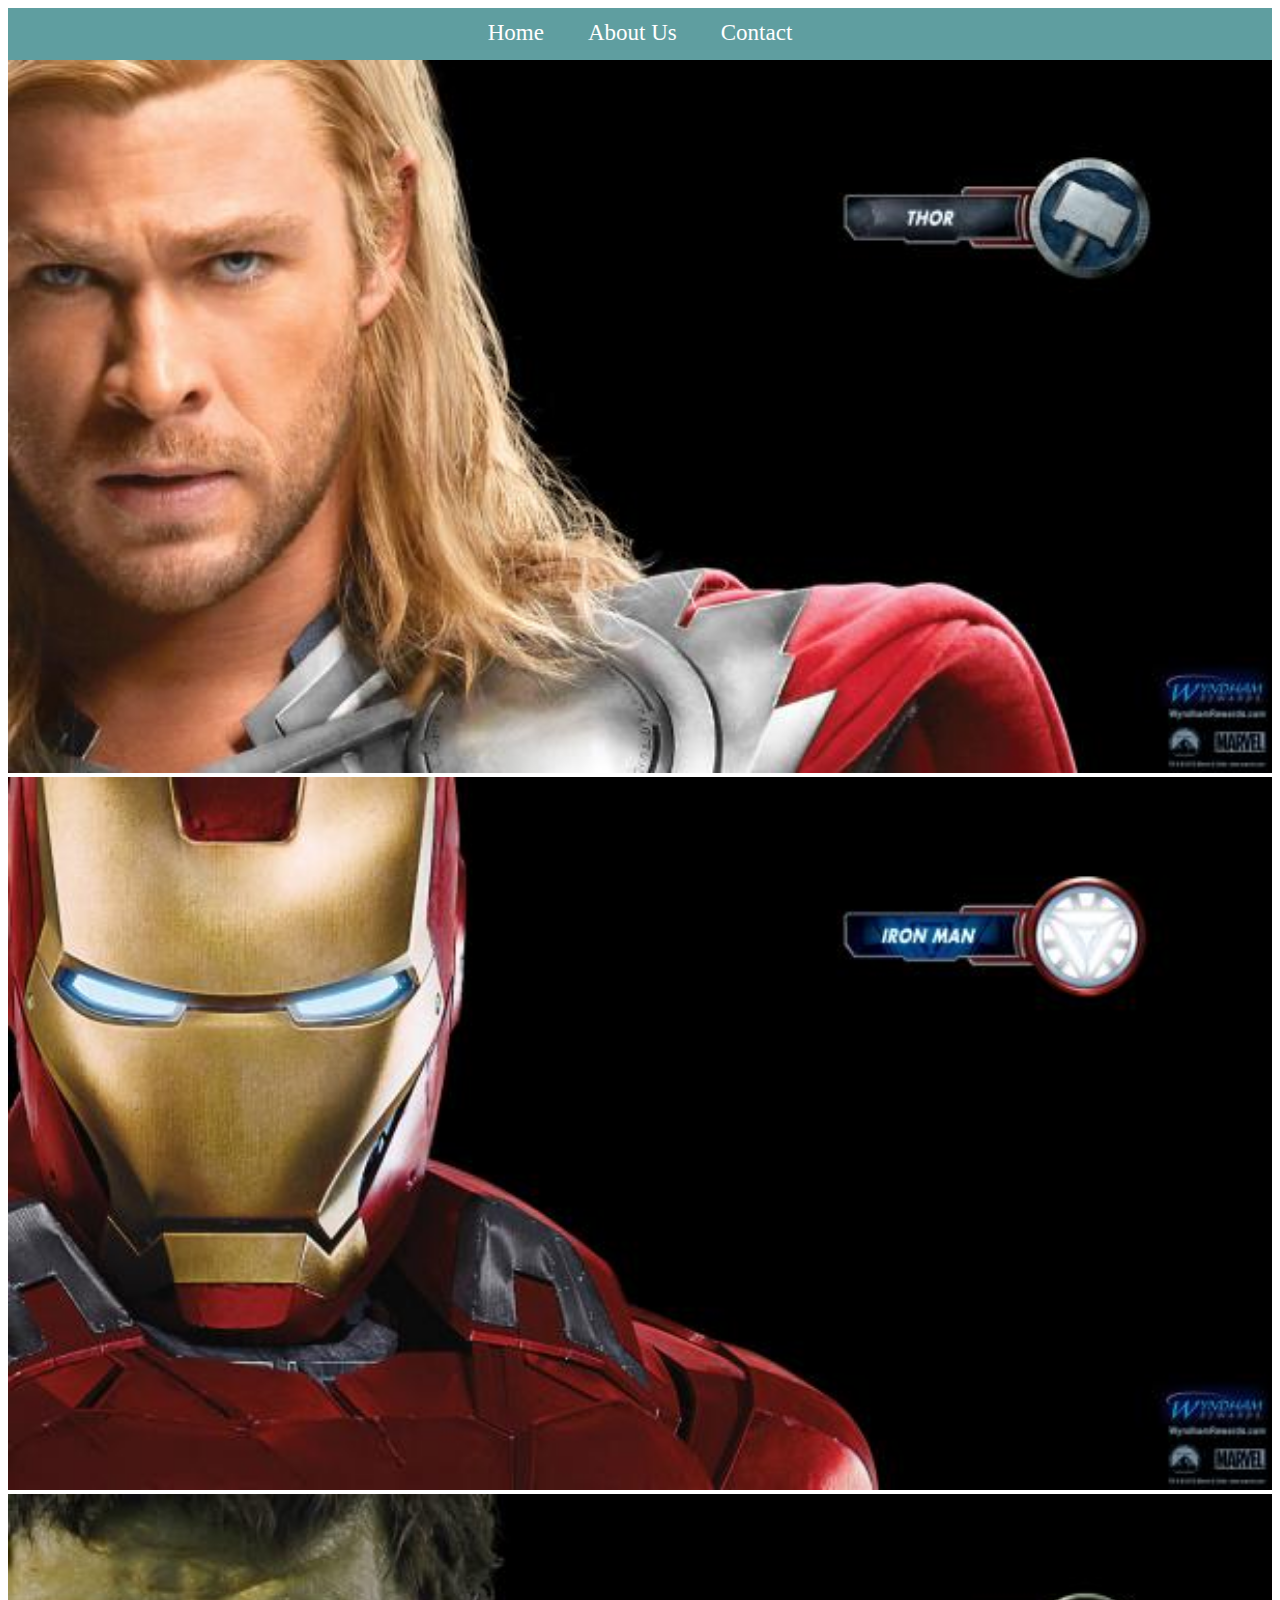
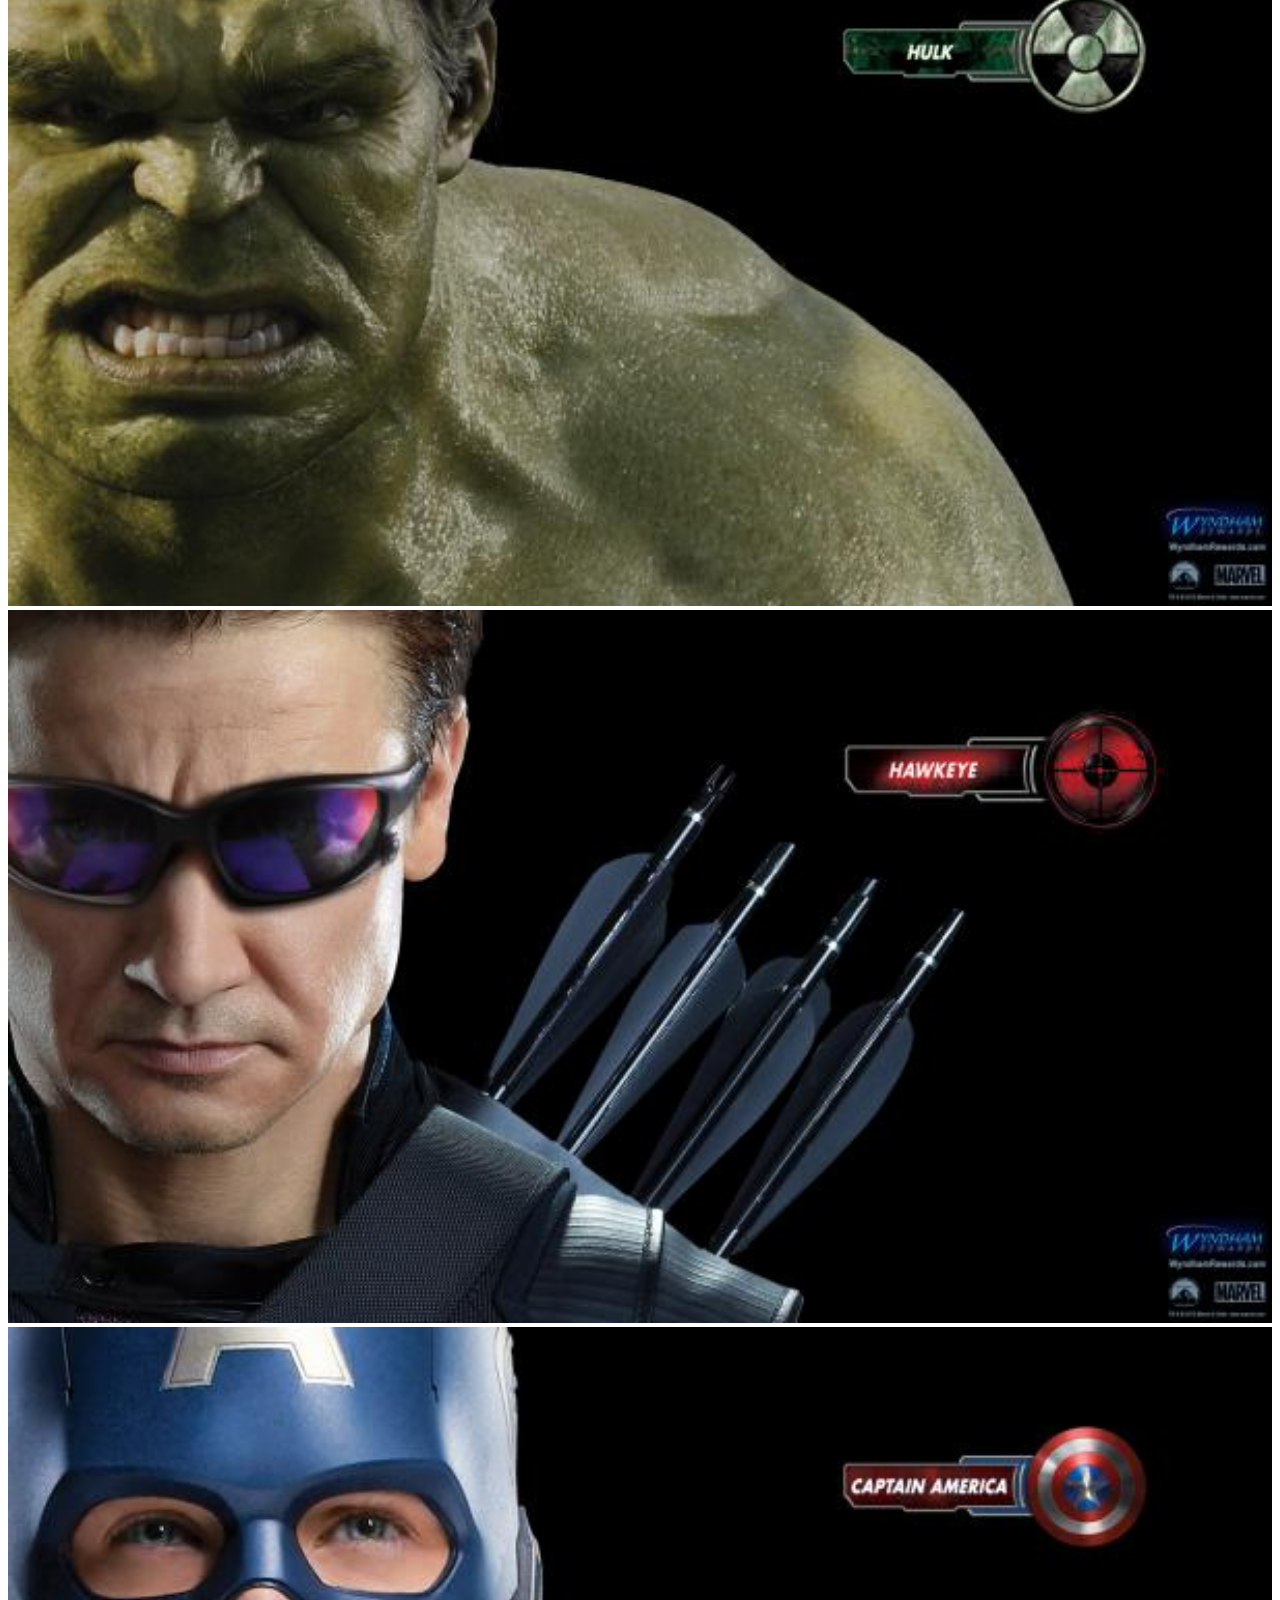
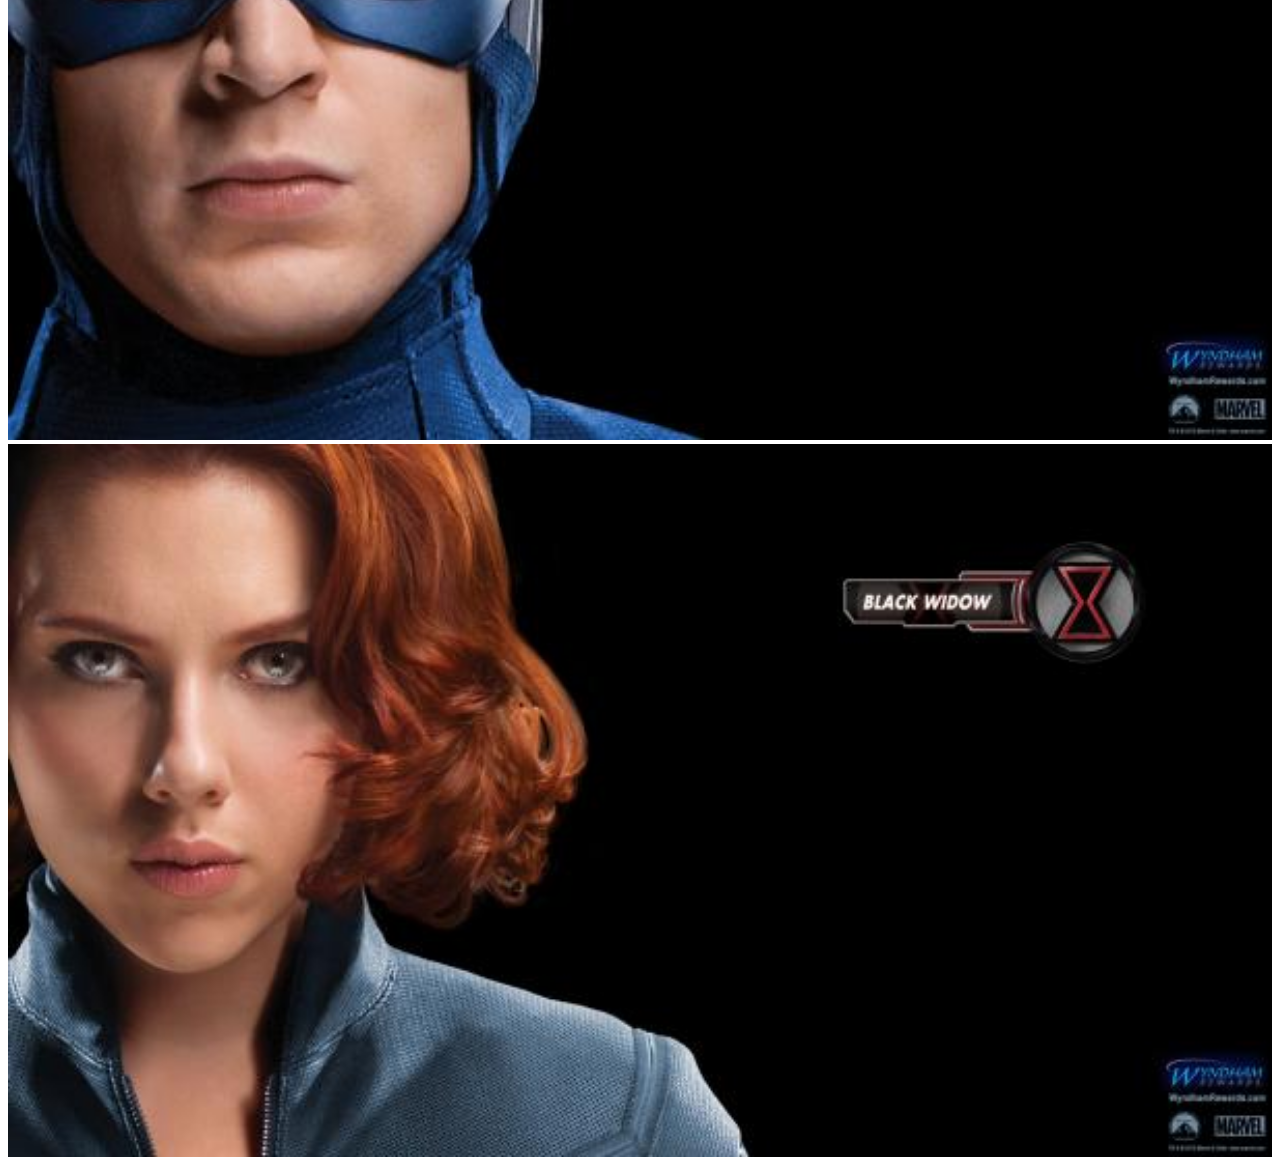
<file: index.html>
<!DOCTYPE html>
<html>
      <head>
            <link rel="stylesheet" href="style.css">
      </head>
      <body>
           <div id="menu">
            <a href="index.html">Home</a>
            <a href="about.html">About Us</a>
            <a href="contact.html">Contact</a>          
          </div>        
           <div class="gallery">
               <a href="avenger-1.html"><img src="images/avengers_01.jpg"/></a>
               <a href="avenger-2.html"><img src="images/avengers_02.jpg"/></a>
               <a href="avenger-3.html"><img src="images/avengers_03.jpg"/></a>
               <a href="avenger-4.html"><img src="images/avengers_04.jpg"/></a>
               <a href="avenger-5.html"><img src="images/avengers_05.jpg"/></a>
               <a href="avenger-6.html"><img src="images/avengers_06.jpg"/></a>
        </div>
          </body>
</html>
</file>
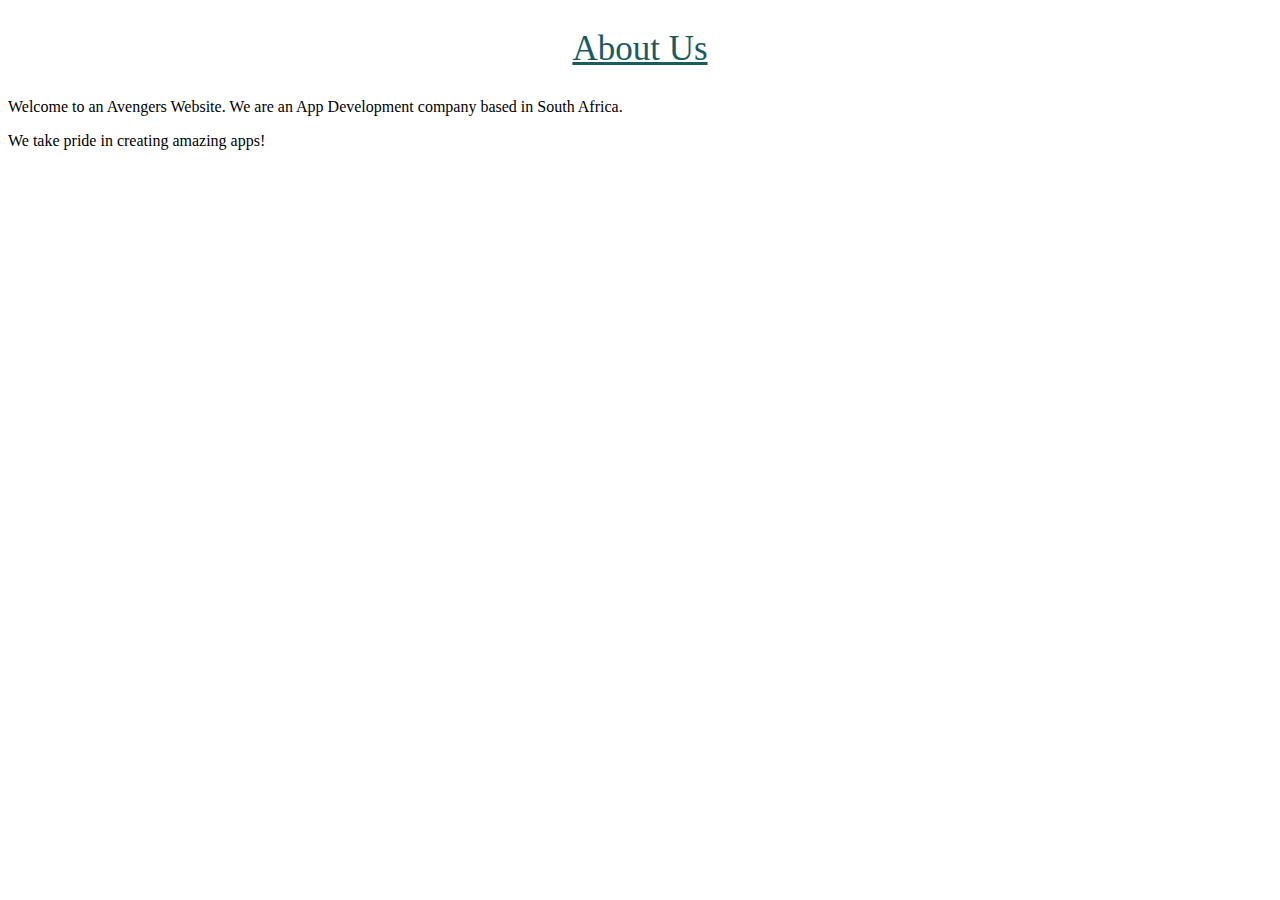
<file: about.html>
<!DOCTYPE html>
<html>
      <head>
            <link rel="stylesheet" href="style.css">
      </head>
      <body>
          <h2>About Us</h2>
          <p>Welcome to an Avengers Website. We are an App Development company based in South Africa.</p>
          <p>We take pride in creating amazing apps!</p>
          </body>
</html>
</file>
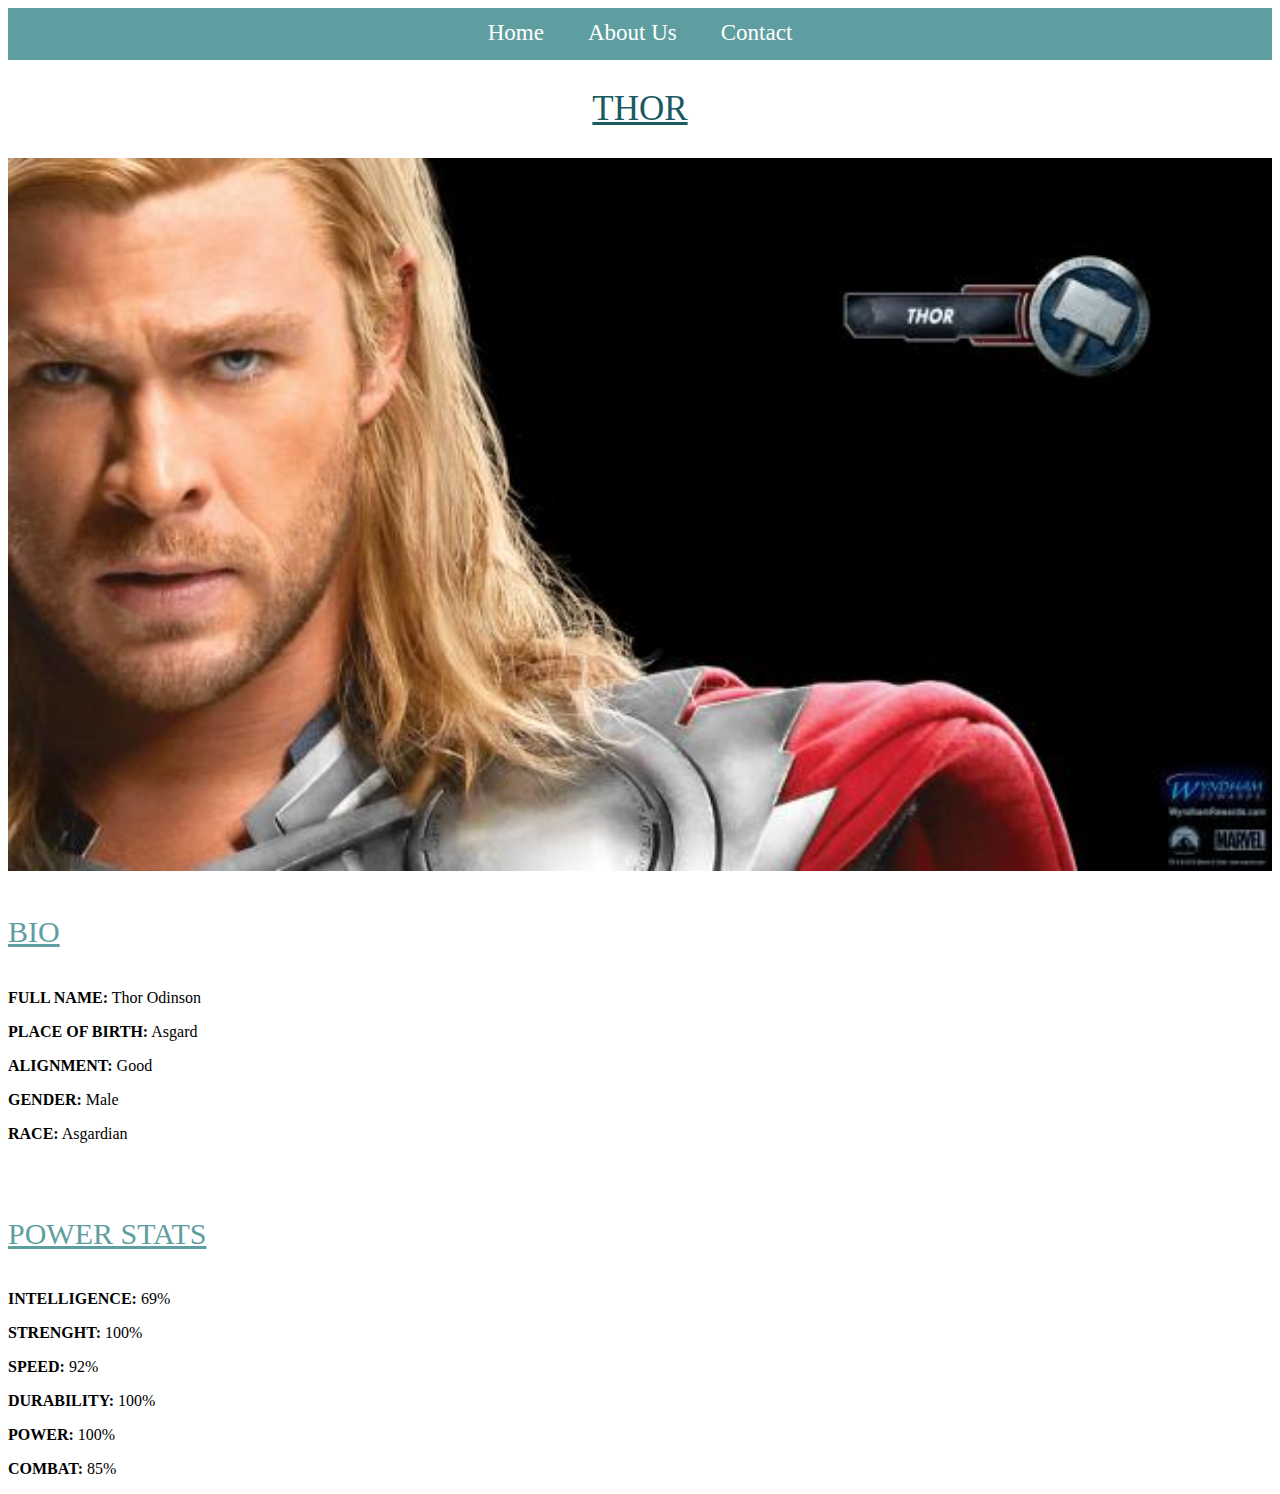
<file: avenger-1.html>
<!DOCTYPE html>
<html>
      <head>
            <link rel="stylesheet" href="style.css">
      </head>
      <body>
        <div id="menu">
            <a href="index.html">Home</a>
            <a href="about.html">About Us</a>
            <a href="contact.html">Contact</a>          
        </div>   
          <h2>THOR</h2>
           <div class="gallery">
               <img src="images/avengers_01.jpg"/>
              </div>
          <h4>BIO</h4>
          <p><b>FULL NAME:</b> Thor Odinson</p> 
          <p><b>PLACE OF BIRTH:</b> Asgard</p> 
          <p><b>ALIGNMENT:</b> Good</p> 
          <p><b>GENDER:</b> Male</p>
          <p><b>RACE:</b> Asgardian</p> 
          <br/>
          <h4>POWER STATS</h4>
          <p><b>INTELLIGENCE:</b> 69%</p>
          <p><b>STRENGHT:</b> 100%</p>
          <p><b>SPEED:</b> 92%</p>
          <p><b>DURABILITY:</b> 100%</p>
          <p><b>POWER:</b> 100%</p>
          <p><b>COMBAT:</b> 85%</p>
      </body>
</html>
</file>
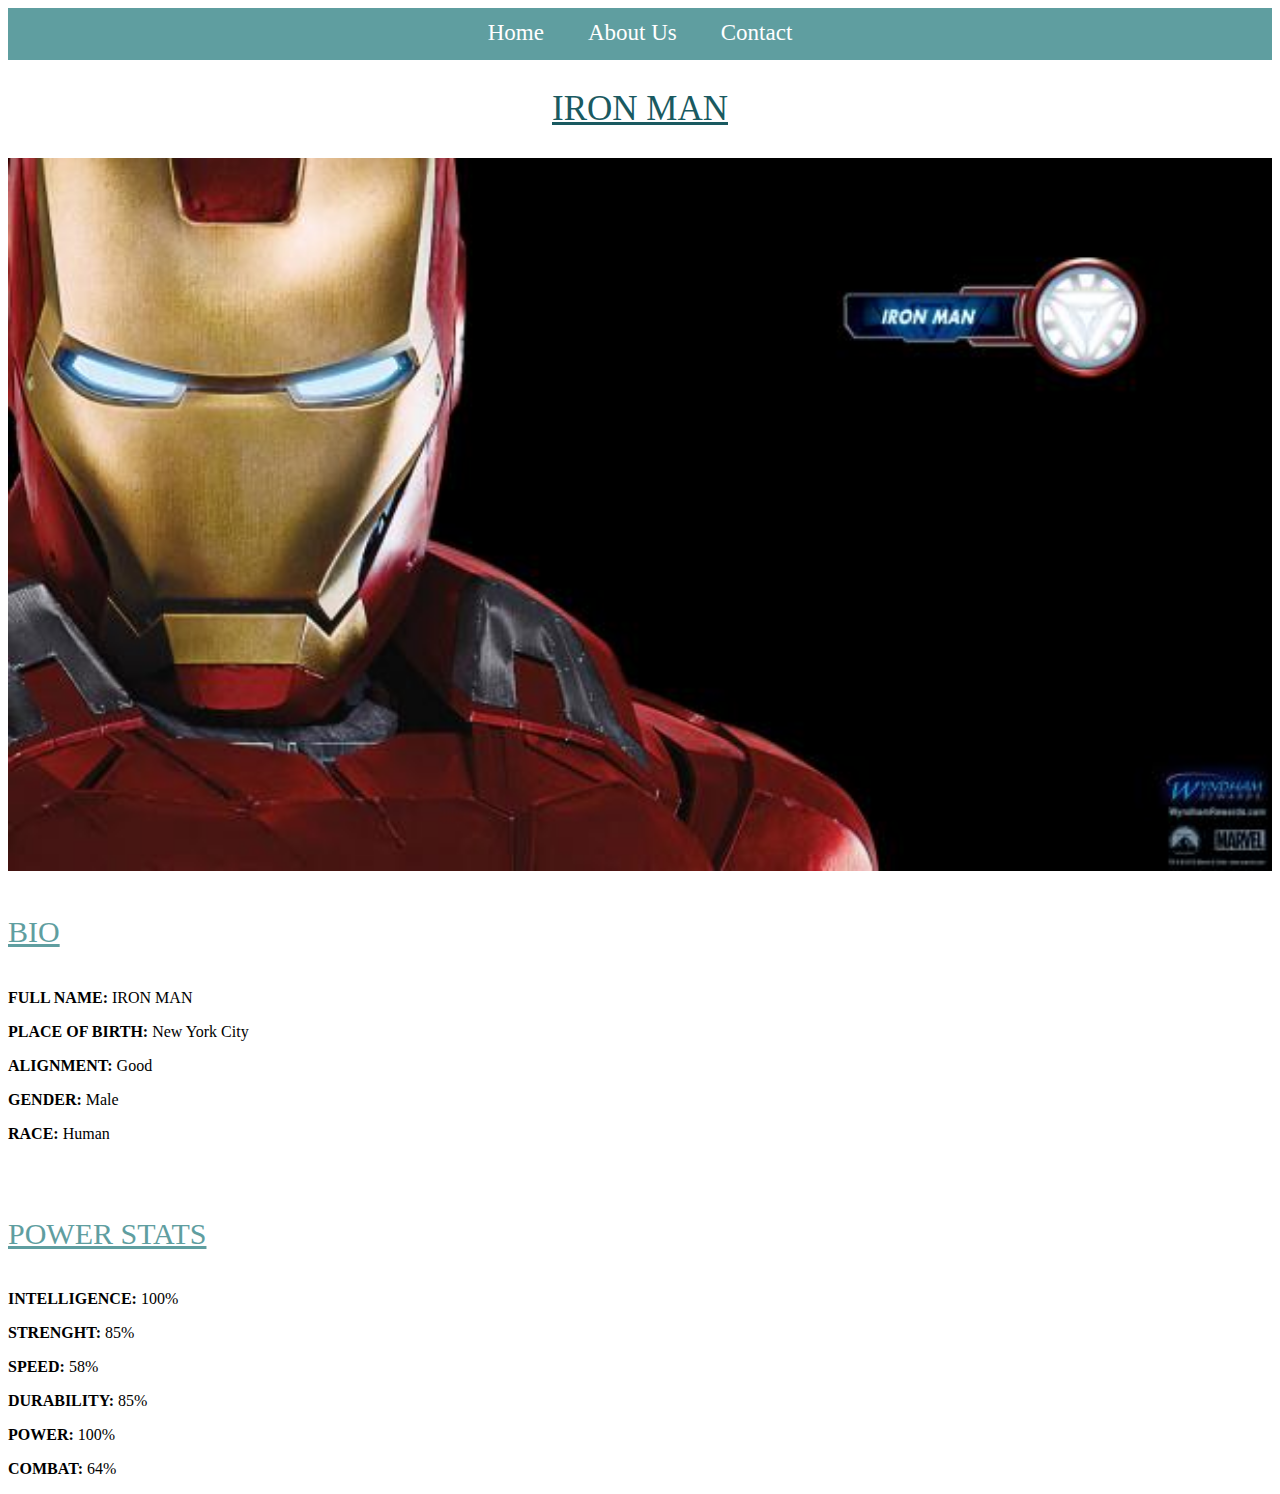
<file: avenger-2.html>
<!DOCTYPE html>
<html>
      <head>
            <link rel="stylesheet" href="style.css">
      </head>
      <body>
        <div id="menu">
            <a href="index.html">Home</a>
            <a href="about.html">About Us</a>
            <a href="contact.html">Contact</a>          
        </div>   
          <h2>IRON MAN</h2>
           <div class="gallery">
               <img src="images/avengers_02.jpg"/>
              </div>
          <h4>BIO</h4>
          <p><b>FULL NAME:</b> IRON MAN</p> 
          <p><b>PLACE OF BIRTH:</b> New York City</p> 
          <p><b>ALIGNMENT:</b> Good</p> 
          <p><b>GENDER:</b> Male</p>
          <p><b>RACE:</b> Human</p> 
          <br/>
          <h4>POWER STATS</h4>
          <p><b>INTELLIGENCE:</b> 100%</p>
          <p><b>STRENGHT:</b> 85%</p>
          <p><b>SPEED:</b> 58%</p>
          <p><b>DURABILITY:</b> 85%</p>
          <p><b>POWER:</b> 100%</p>
          <p><b>COMBAT:</b> 64%</p>
      </body>
</html>
</file>
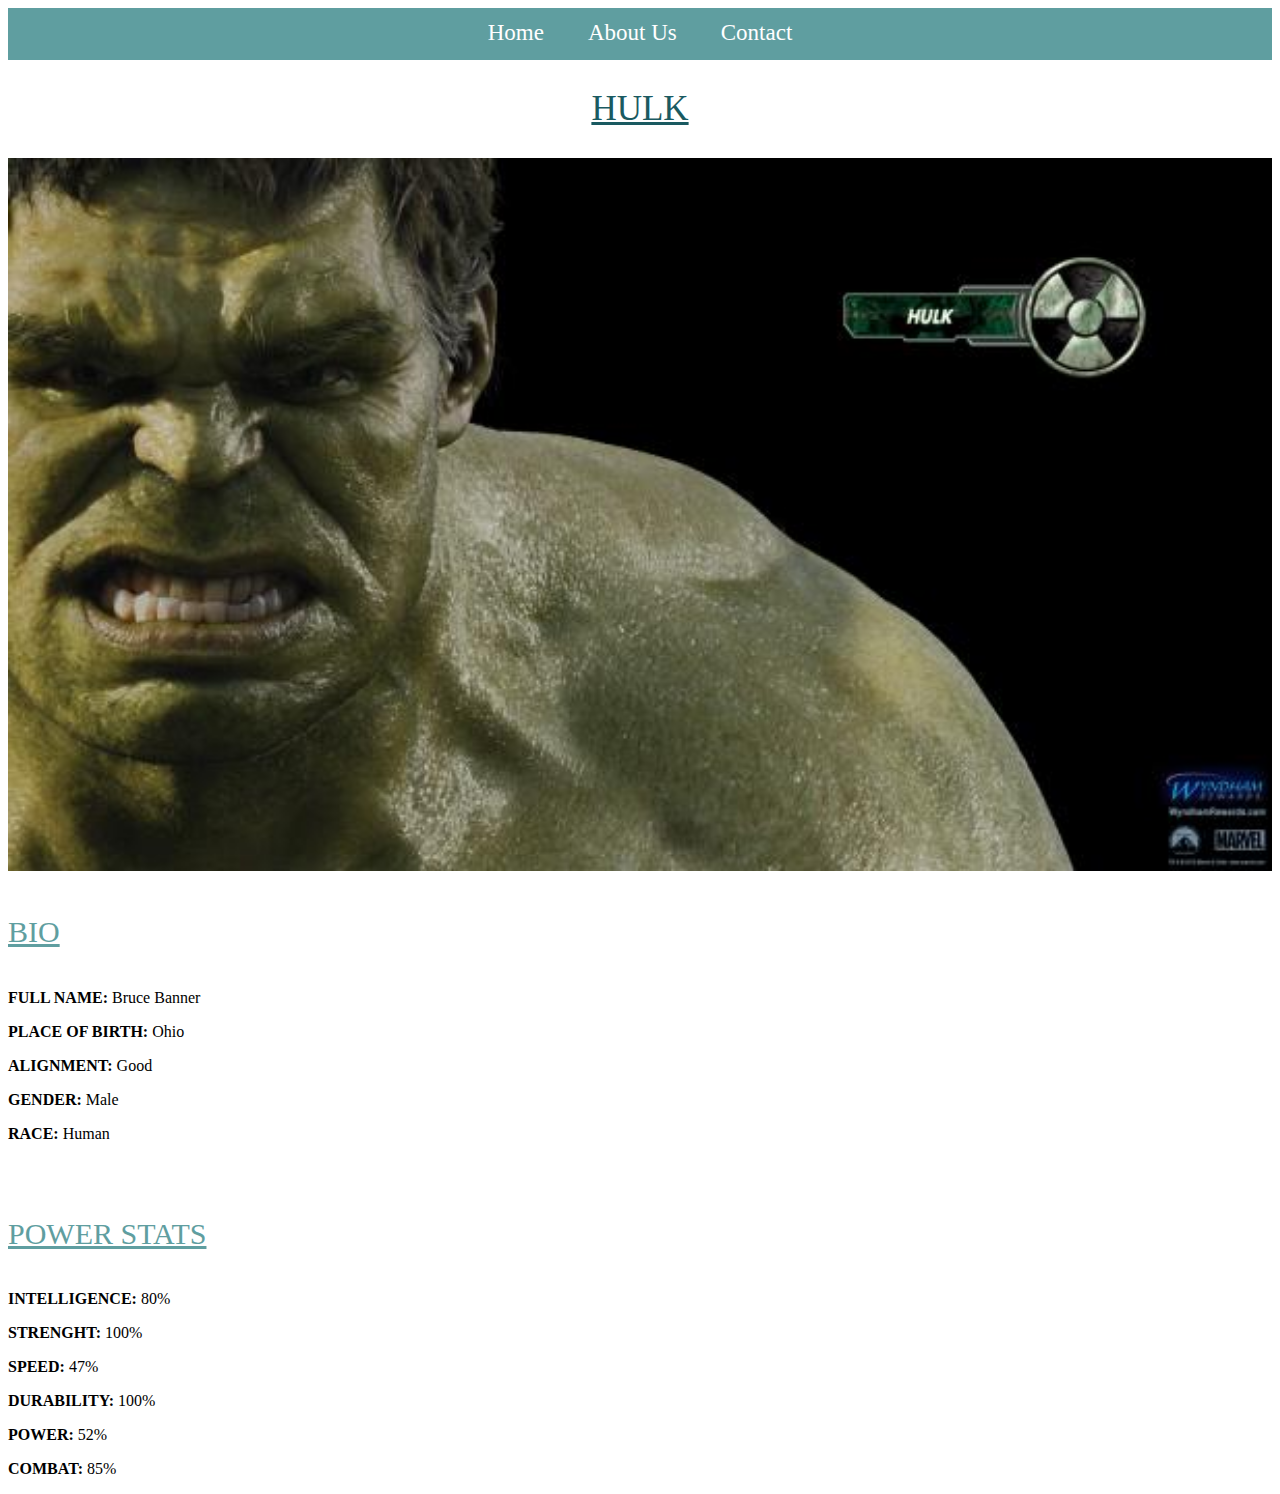
<file: avenger-3.html>
<!DOCTYPE html>
<html>
      <head>
            <link rel="stylesheet" href="style.css">
      </head>
      <body>
        <div id="menu">
            <a href="index.html">Home</a>
            <a href="about.html">About Us</a>
            <a href="contact.html">Contact</a>          
        </div>   
          <h2>HULK</h2>
           <div class="gallery">
               <img src="images/avengers_03.jpg"/>
              </div>
          <h4>BIO</h4>
          <p><b>FULL NAME:</b> Bruce Banner</p> 
          <p><b>PLACE OF BIRTH:</b> Ohio</p> 
          <p><b>ALIGNMENT:</b> Good</p> 
          <p><b>GENDER:</b> Male</p>
          <p><b>RACE:</b> Human</p> 
          <br/>
          <h4>POWER STATS</h4>
          <p><b>INTELLIGENCE:</b> 80%</p>
          <p><b>STRENGHT:</b> 100%</p>
          <p><b>SPEED:</b> 47%</p>
          <p><b>DURABILITY:</b> 100%</p>
          <p><b>POWER:</b> 52%</p>
          <p><b>COMBAT:</b> 85%</p>
      </body>
</html>
</file>
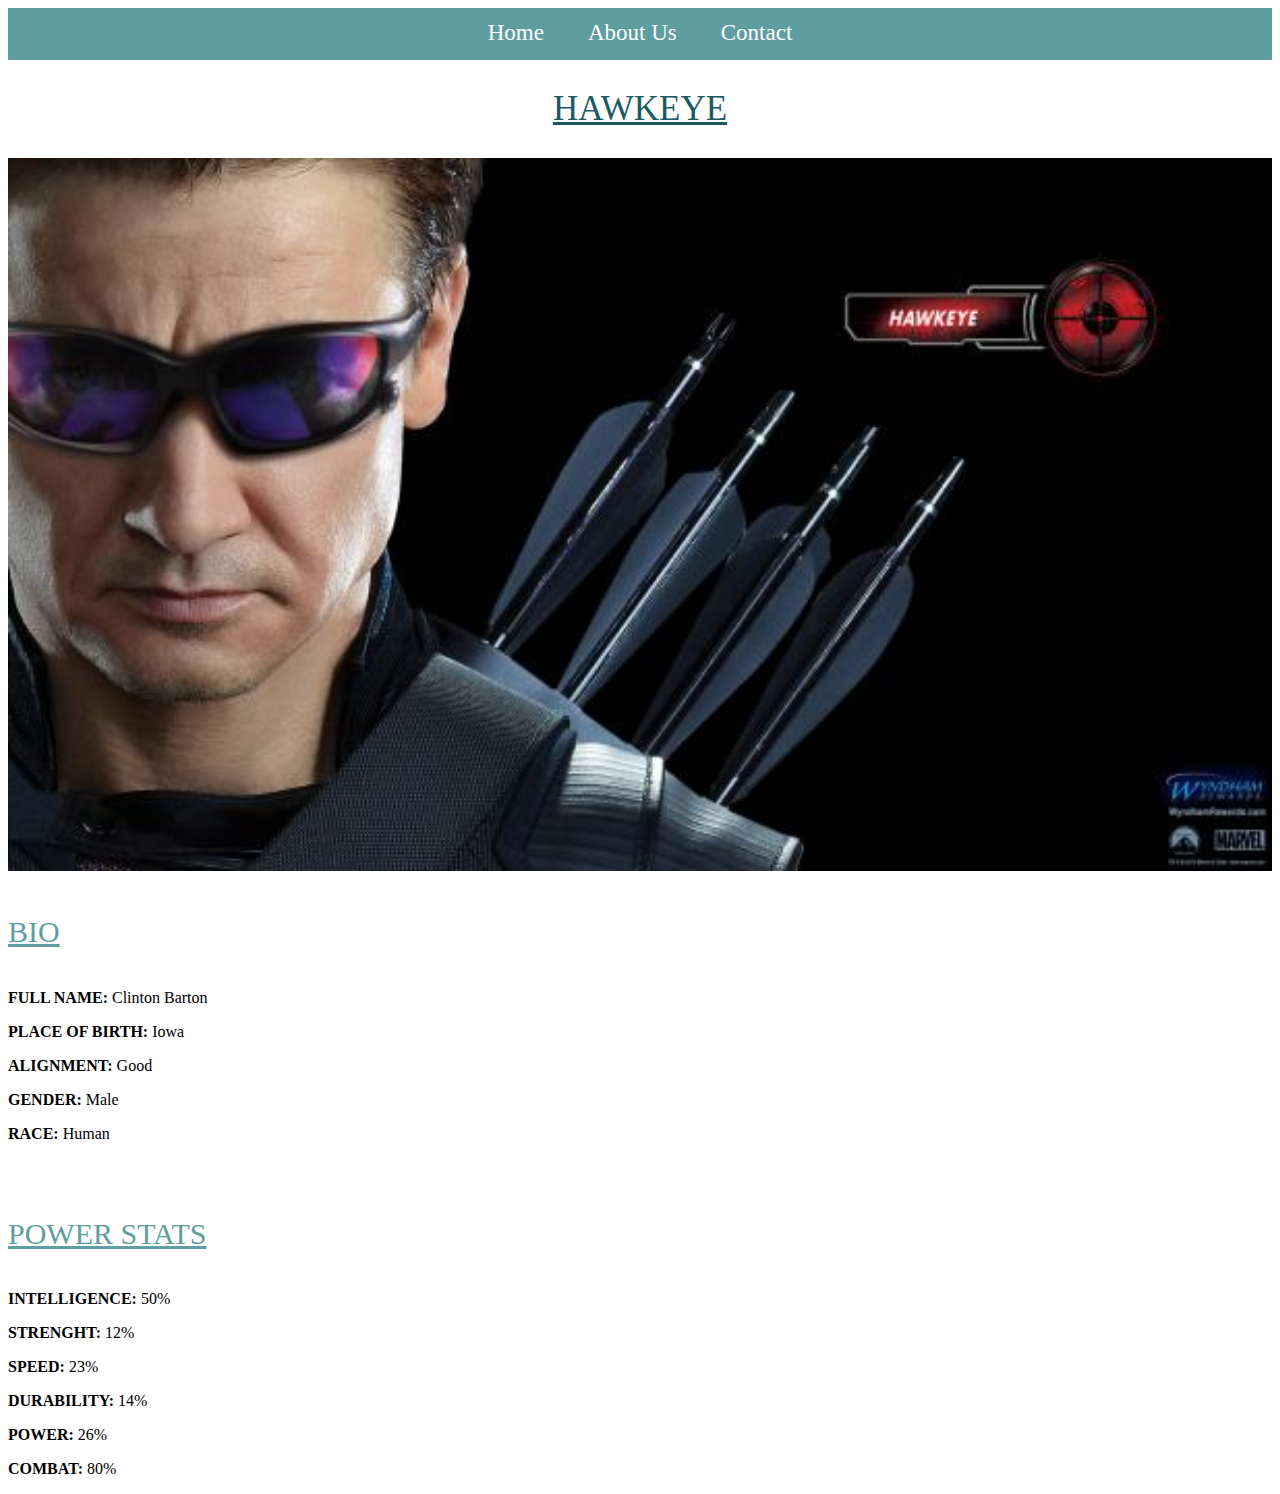
<file: avenger-4.html>
<!DOCTYPE html>
<html>
      <head>
            <link rel="stylesheet" href="style.css">
      </head>
      <body>
        <div id="menu">
            <a href="index.html">Home</a>
            <a href="about.html">About Us</a>
            <a href="contact.html">Contact</a>          
        </div>   
          <h2>HAWKEYE</h2>
           <div class="gallery">
               <img src="images/avengers_04.jpg"/>
              </div>
          <h4>BIO</h4>
          <p><b>FULL NAME:</b> Clinton Barton</p> 
          <p><b>PLACE OF BIRTH:</b> Iowa</p> 
          <p><b>ALIGNMENT:</b> Good</p> 
          <p><b>GENDER:</b> Male</p>
          <p><b>RACE:</b> Human</p> 
          <br/>
          <h4>POWER STATS</h4>
          <p><b>INTELLIGENCE:</b> 50%</p>
          <p><b>STRENGHT:</b> 12%</p>
          <p><b>SPEED:</b> 23%</p>
          <p><b>DURABILITY:</b> 14%</p>
          <p><b>POWER:</b> 26%</p>
          <p><b>COMBAT:</b> 80%</p>
      </body>
</html>
</file>
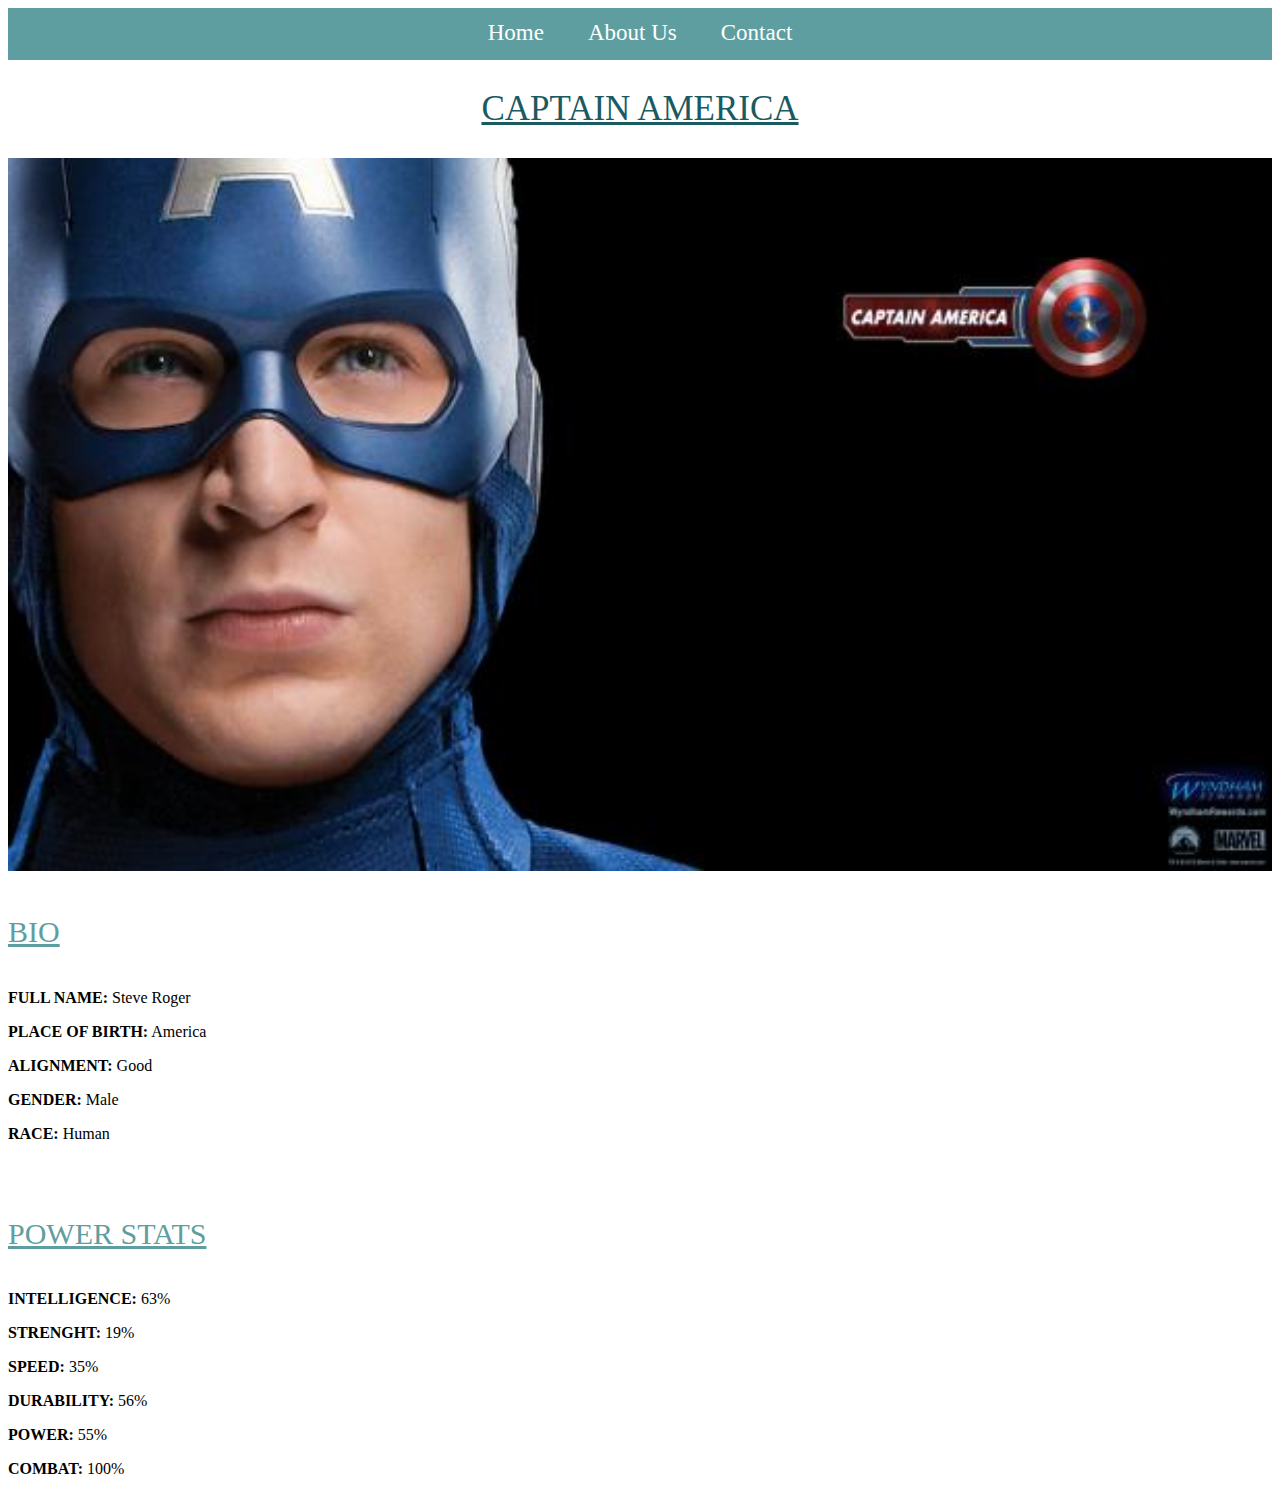
<file: avenger-5.html>
<!DOCTYPE html>
<html>
      <head>
            <link rel="stylesheet" href="style.css">
      </head>
      <body>
        <div id="menu">
            <a href="index.html">Home</a>
            <a href="about.html">About Us</a>
            <a href="contact.html">Contact</a>          
        </div>   
          <h2>CAPTAIN AMERICA</h2>
           <div class="gallery">
               <img src="images/avengers_05.jpg"/>
              </div>
          <h4>BIO</h4>
          <p><b>FULL NAME:</b> Steve Roger</p> 
          <p><b>PLACE OF BIRTH:</b> America</p> 
          <p><b>ALIGNMENT:</b> Good</p> 
          <p><b>GENDER:</b> Male</p>
          <p><b>RACE:</b> Human</p> 
          <br/>
          <h4>POWER STATS</h4>
          <p><b>INTELLIGENCE:</b> 63%</p>
          <p><b>STRENGHT:</b> 19%</p>
          <p><b>SPEED:</b> 35%</p>
          <p><b>DURABILITY:</b> 56%</p>
          <p><b>POWER:</b> 55%</p>
          <p><b>COMBAT:</b> 100%</p>
      </body>
</html>
</file>
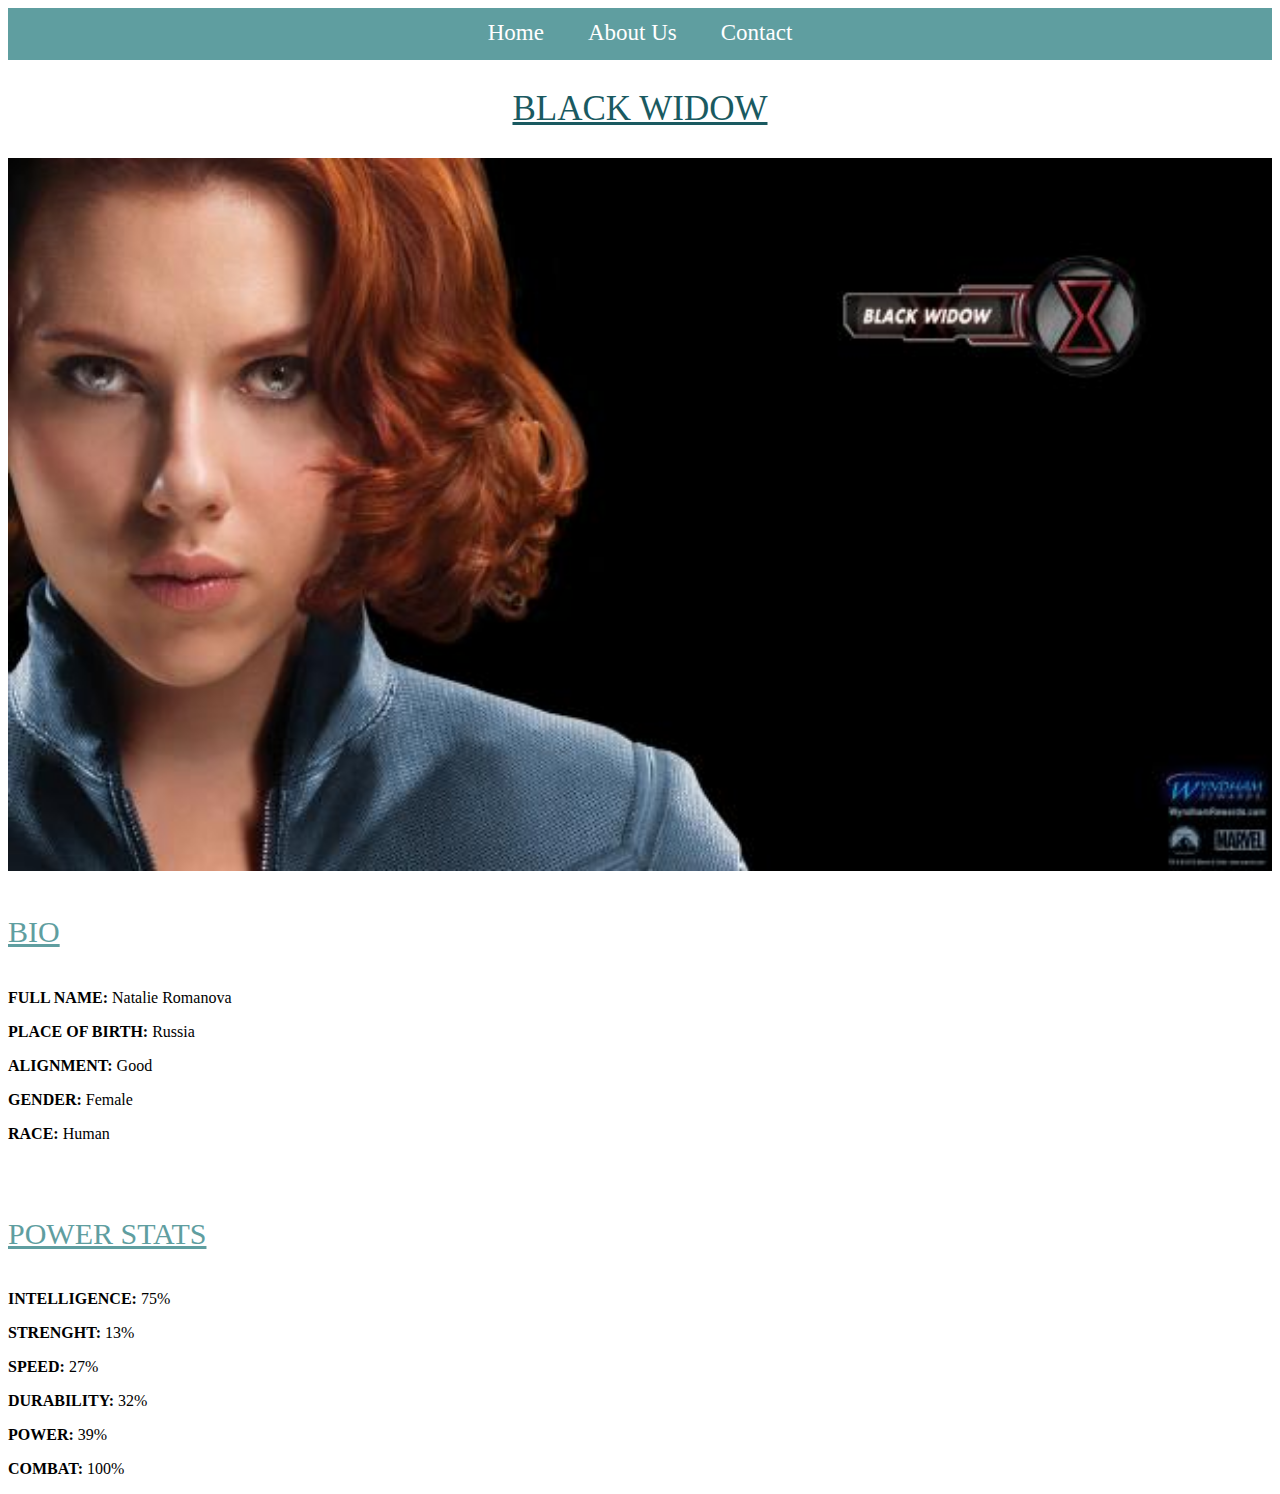
<file: avenger-6.html>
<!DOCTYPE html>
<html>
      <head>
            <link rel="stylesheet" href="style.css">
      </head>
      <body>
        <div id="menu">
            <a href="index.html">Home</a>
            <a href="about.html">About Us</a>
            <a href="contact.html">Contact</a>          
        </div>   
          <h2>BLACK WIDOW</h2>
           <div class="gallery">
               <img src="images/avengers_06.jpg"/>
              </div>
          <h4>BIO</h4>
          <p><b>FULL NAME:</b> Natalie Romanova</p> 
          <p><b>PLACE OF BIRTH:</b> Russia</p> 
          <p><b>ALIGNMENT:</b> Good</p> 
          <p><b>GENDER:</b> Female</p>
          <p><b>RACE:</b> Human</p> 
          <br/>
          <h4>POWER STATS</h4>
          <p><b>INTELLIGENCE:</b> 75%</p>
          <p><b>STRENGHT:</b> 13%</p>
          <p><b>SPEED:</b> 27%</p>
          <p><b>DURABILITY:</b> 32%</p>
          <p><b>POWER:</b> 39%</p>
          <p><b>COMBAT:</b> 100%</p>
      </body>
</html>
</file>
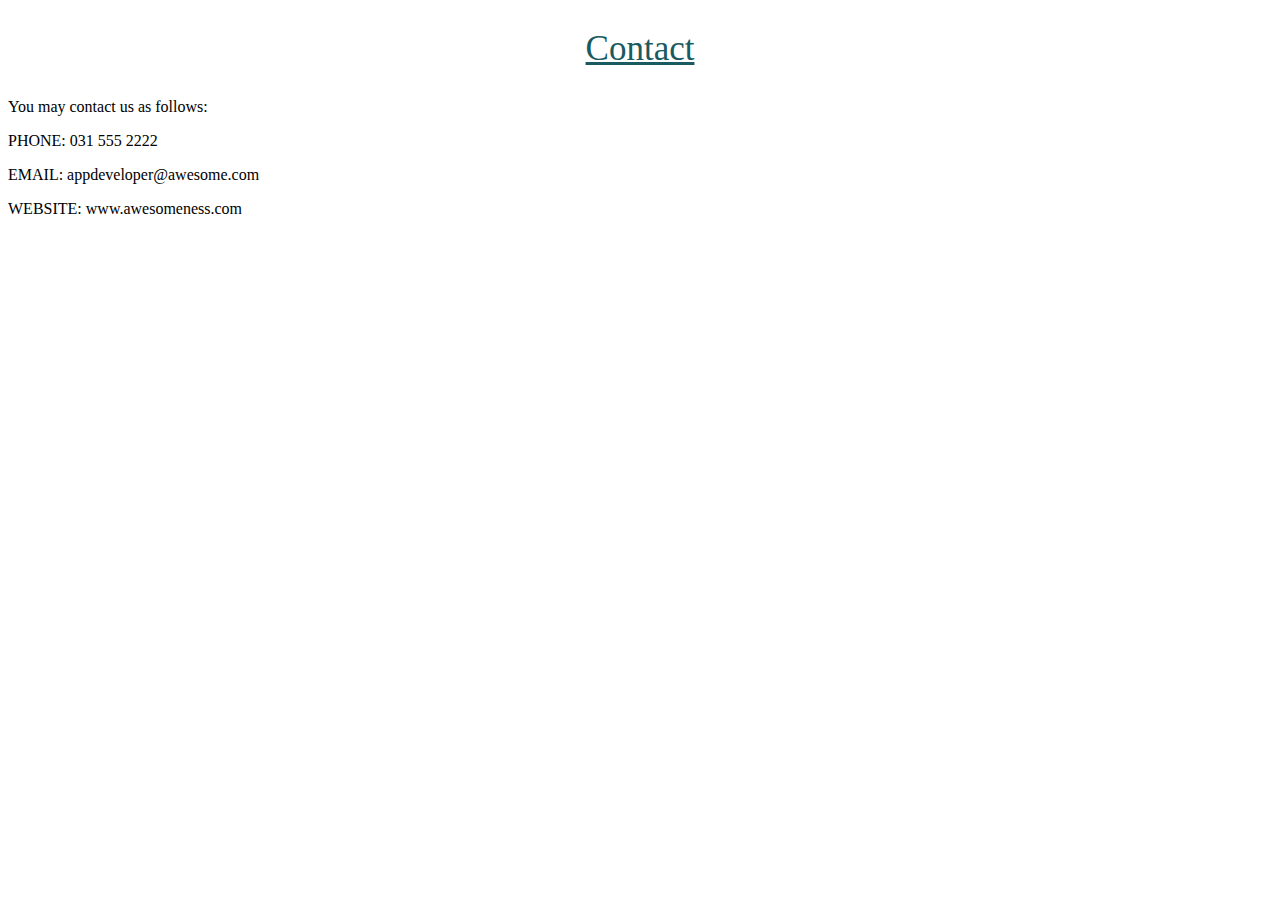
<file: contact.html>
<!DOCTYPE html>
<html>
      <head>
            <link rel="stylesheet" href="style.css">
      </head>
      <body>
          <h2>Contact</h2>
        <p>You may contact us as follows:</p>
        <p>PHONE: 031 555 2222</p>
        <p>EMAIL: appdeveloper@awesome.com</p>
        <p>WEBSITE: www.awesomeness.com</p>
          </body>
</html>
</file>
<file: style.css>
.gallery img{
        width: 100%;
 }
h2{
    font-weight: 300;
    font-family: cursive;
    color:#1a5a61;
    text-align: center;
    text-decoration:underline;
    font-size: 35px;
}
h4{
    font-weight: 300;
    color:cadetblue;
    font-size: 30px;
    text-decoration: underline;
    
}

#menu{
      width:100%;
      height:40px;
      background-color:cadetblue;
      padding-top: 12px;
      text-align: center;
}

#menu a{
      color:#ffffff;
      font-family:cursive;
      font-size: 23px;
      text-decoration:none;
      font-weight: 800px;
      
      padding-left: 20px;
      padding-right: 20px;
}

#menu a:hover{
       color:#1a5a61;
}
</file>
